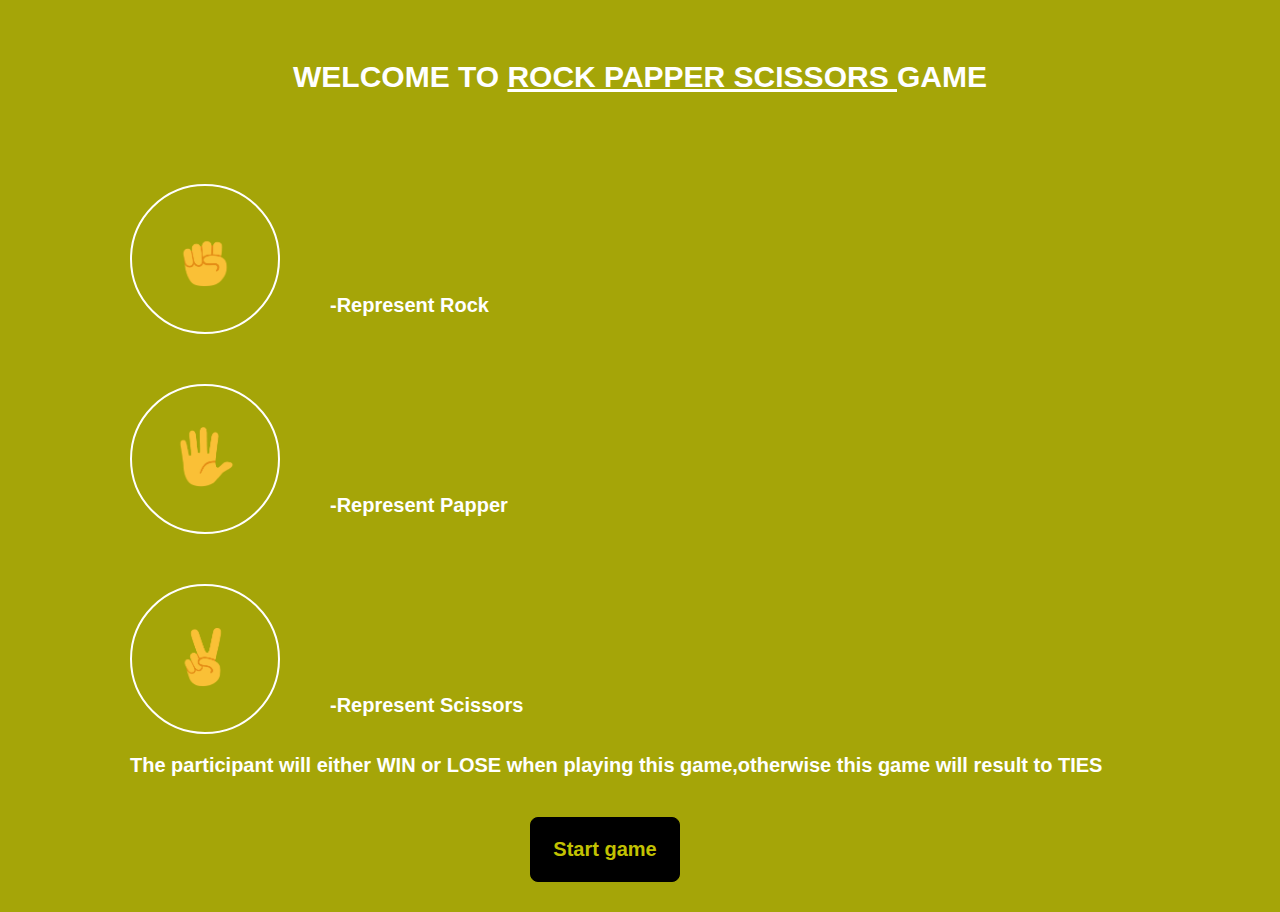
<file: index.html>
<!DOCTYPE html>
<html lang="en">
<head>
    <meta charset="UTF-8">
    <meta name="viewport" content="width=device-width, initial-scale=1.0">
    <title>R P S loading page</title>
    <link rel ="stylesheet" href="pre loader.css">
</head>
<body>
   
<h4>WELCOME TO <span class="text-design">ROCK PAPPER SCISSORS </span>GAME</h4>
    <div class="grid">
<button class="iconButton">
    <img src="rock-emoji.png" class="move-icon">
</button>
<span class="shift-text">-Represent Rock</span>

<button class="iconButton">
    <img src="paper-emoji.png" class="move-icon">
</button>
<span class="shift-text">-Represent Papper</span>

<button class="iconButton">
    <img src="scissors-emoji.png" class="move-icon">
</button>
<span class="shift-text">-Represent Scissors</span>
</div>
<p>The participant will either WIN or LOSE when playing this game,otherwise this game will result to TIES</p>

<button class="game-link"><a href=game.html class="link-design">Start game</a></button>
  <div class="loader"> </div>
  <script>
    window.addEventListener("load",() =>{
        const loader = document.querySelector(".loader");
        loader.classList.add("loader-hidden");
    })
  </script>
</body>
</html>
</file>
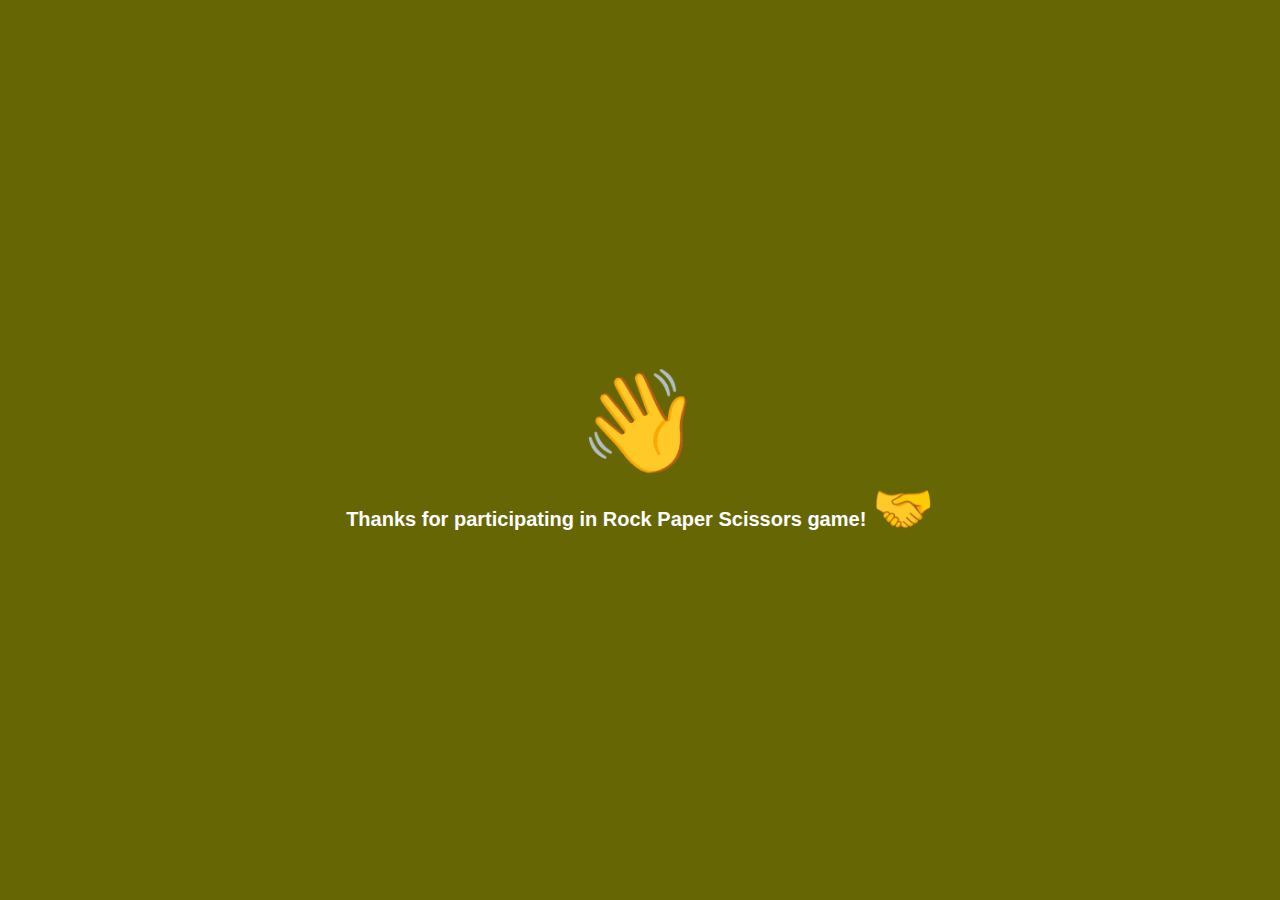
<file: Endgame.html>
<!DOCTYPE html>
<html lang="en">
<head>
    <meta charset="UTF-8">
    <meta name="viewport" content="width=device-width, initial-scale=1.0">
    <title>End game</title>
    <link rel="stylesheet"  href="emoji.css">
</head>
<body>
    <Span class="emoji">&#X1F44B</Span>
    <h4>Thanks for participating in Rock Paper Scissors game!
        <Span class="hand-shake-emoji">&#X1F91D</Span>
    </h4>
</body>
</html>
</file>
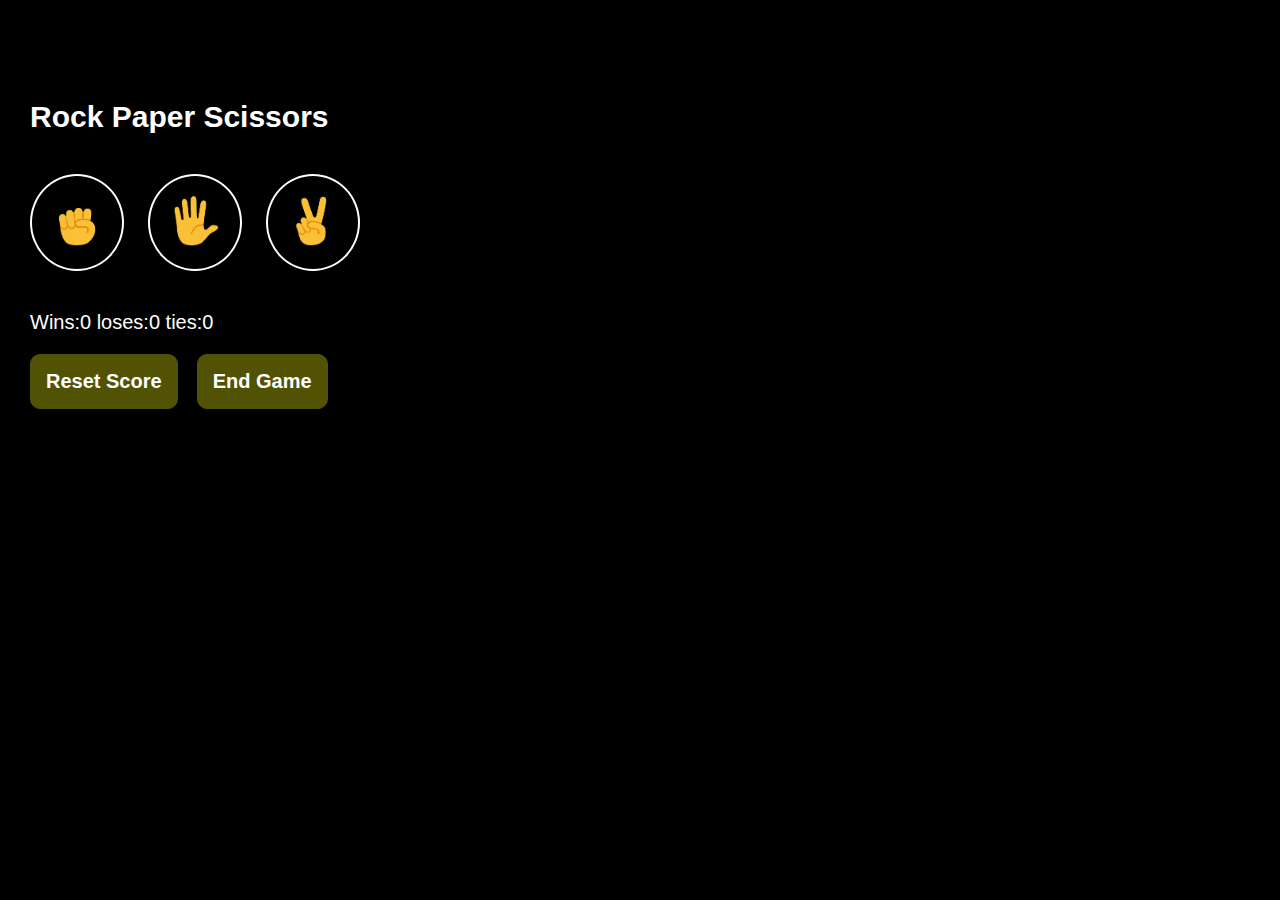
<file: game.html>
<!DOCTYPE html>
<html lang="en">
<head>
    <meta charset="UTF-8">
    <meta name="viewport" content="width=device-width, initial-scale=1.0">
    <title>Start Game</title>
    <link rel="stylesheet" href="rock papper scissor.css">
</head>
<body>
   <h4>Rock Paper Scissors</h4> 
   <button onclick="playGame('rock');" class="game-button">
    <img src="rock-emoji.png" class="move-icon">
   </button>
   <button onclick="playGame('paper')" class="game-button">
    <img src="paper-emoji.png" class="move-icon">
   </button>
   <button onclick="playGame('scissors')" class="game-button">
    <img src="scissors-emoji.png" class="move-icon">
   </button>
   <p class = "game-result "></p>
   <p class="game-move"></p>
   <p class="game-score"></p>
    <button onclick="
    Score.wins = 0;
    Score.loses = 0;
    Score.ties = 0;
    localStorage.removeItem('score');
    updateScore();"
    class = "reset-button"
    >Reset Score</button>
    <button class="finish-button"><a href="Endgame.html">End Game</a></button>

    <div class="loader"> </div>
  <script>
    window.addEventListener("load",() =>{
        const loader = document.querySelector(".loader");
        loader.classList.add("loader-hidden");
    })
   
    let Score = JSON.parse(localStorage.getItem("score"))||{
        wins:0,
        loses:0,
        ties:0,
    }
    updateScore()
     function playGame(playMove){
        const computerMove = pickComputermove();
        let result='';
        if (playMove === 'rock'){
            if(computerMove === 'rock'){
                result = 'Tie';
            }
            else if(computerMove === 'paper'){
                result = 'You lose';
            }
            else if(computerMove === 'scissors'){
                result = 'You win';
            }
        }
        else if (playMove === 'paper'){
            if(computerMove === 'paper'){
                result = 'Tie';
            }
            else if(computerMove === 'rock'){
                result = 'You win';
            }
            else if(computerMove === 'scissors'){
                result = 'You lose';
            }
        }
        else if (playMove === 'scissors'){
            if(computerMove === 'paper'){
                result = 'You win';
            }
            else if(computerMove === 'rock'){
                result = 'You lose';
            }
            else if(computerMove === 'scissors'){
                result = 'Tie';
            }
        }
        if (result === 'You win'){
            Score.wins += 1;
        }
        else if(result === 'You lose'){
            Score.loses += 1;
        }
        else if(result === 'Tie'){
            Score.ties += 1;
        }
        localStorage.setItem("score",JSON.stringify(Score));
        updateScore();
        document.querySelector('.game-result').innerHTML = result
        document.querySelector('.game-move').innerHTML=`you
        <img src ="${playMove}-emoji.png" class="move-icon">
        <img src="${computerMove}-emoji.png" class="move-icon">
        computer
        `

    }
      
    function updateScore() {
        document.querySelector('.game-score').innerHTML = `Wins:${Score.wins}
        loses:${Score.loses}
        ties:${Score.ties}`
    }  
    
    function pickComputermove(){
        const randomNumber = Math.random();
        let computerMove = "";
        if (randomNumber >= 0 && randomNumber < 1/3){
            computerMove ='rock'
        }
        else if (randomNumber >= 1/3 && randomNumber < 2/3){
            computerMove ='paper'
        }
        else if (randomNumber >= 2/3 && randomNumber < 1){
            computerMove ='scissors'
        }
   
    return computerMove    
    }
  </script>
</body>
</html>
</file>
<file: pre loader.css>
body{
    margin:0;
    padding:30px;
    background-color:rgb(165, 165, 8);
display:block;
color:white;

}

.loader{
    position:fixed;
    top:0;
    left:0;
    width:100vw;
    height:100vh;
    display: flex;
    justify-content: center;
    align-items: center;
    background-color:white;
    transition: opacity 3.5s, visibility 3.5s;
    animation: animate 1s linear infinite;
}
.loader-hidden{
    opacity: 0;
    visibility: hidden;
}
.loader::after{
    content:"";
    width:75px;
    height: 75px;
    border:15px solid black;
    border-top-color:yellow;
    border-radius:50%;
    animation:loading 1s ease infinite;
    transition: opacity 3.5s, visibility 3.5s;
}
@keyframes loading{
    from{
        transform: rotate(0turn);
    }
    to{
        transform: rotate(1turn);
    }
}

h4{
    font-family:arial;
    margin-top:30px;
    font-size:30px;
    font-weight:bold;
    text-align:center;
}
.grid{
    display:grid;
    grid-template-columns: 1;
    margin-left:100px;
}
.text-design{
    text-decoration: underline;
}
.move-icon{
    height:60px;
    
}
.iconButton{
    background-color:transparent;
    border-radius:50%;
    border:2px solid white;
    padding:10px;
    color:white;
   margin-top:50px;
   width:150px;
   height:150px;
}
.shift-text{
    font-size:20px;
    font-family:arial;
    font-weight:bold;
    margin-left:200px;
    margin-top:-40px;
}
p{
    font-family:arial;
    font-size:20px;
    font-weight:bold;
    margin-left:100px;
}
a{
    text-decoration: none;
    font-size:20px;
    color:rgb(194, 194, 2);
    font-family:arial;
    text-align:center;
    font-weight:bold;
}
.game-link{
    border-radius:8px;
    padding:20px;
    background-color:black;
    margin-left:500px;
    border:1px solid black;
    width:150px;
    margin-top: 20px;
}

@media (max-width:476px){
    body{
        margin:0;
        padding:20px;
        background-color:rgb(165, 165, 8);
    display:block;
    color:white;
    
    }
    
    .loader{
        position:fixed;
        top:0;
        left:0;
        width:100vw;
        height:100vh;
        display: flex;
        justify-content: center;
        align-items: center;
        background-color:white;
        transition: opacity 3.5s, visibility 3.5s;
        animation: animate 1s linear infinite;
    }
    .loader-hidden{
        opacity: 0;
        visibility: hidden;
    }
    .loader::after{
        content:"";
        width:75px;
        height: 75px;
        border:15px solid black;
        border-top-color:yellow;
        border-radius:50%;
        animation:loading 1s ease infinite;
        transition: opacity 3.5s, visibility 3.5s;
    }
    @keyframes loading{
        from{
            transform: rotate(0turn);
        }
        to{
            transform: rotate(1turn);
        }
    }
    
    h4{
        font-family:arial;
        margin-top:30px;
        font-size:15px;
        font-weight:bold;
        text-align:none;
    }
    .grid{
        display:grid;
        grid-template-columns: 1;
        margin-left:0;
    }
    .text-design{
        text-decoration: underline;
    }
    .move-icon{
        height:60px;
        
    }
    .iconButton{
        background-color:transparent;
        border-radius:50%;
        border:2px solid white;
        padding:10px;
        color:white;
       margin-top:50px;
       width:100px;
       height:100px;
    }
    .shift-text{
        font-size:20px;
        font-family:arial;
        font-weight:bold;
        margin-left:150px;
        margin-top:-40px;
    }
    p{
        font-family:arial;
        font-size:20px;
        font-weight:bold;
        margin-left:0;
    }
    a{
        text-decoration: none;
        font-size:20px;
        color:rgb(194, 194, 2);
        font-family:arial;
        text-align:center;
        font-weight:bold;
    }
    .game-link{
        border-radius:8px;
        padding:20px;
        background-color:black;
        margin-left:100px;
        border:1px solid black;
        width:150px;
        margin-top: 20px;
    }
    
    
    
}
</file>
<file: emoji.css>
*{
    padding: 0;
    margin:0;
    box-sizing:border-box;
}
body{
    display:flex;
    justify-content: center;
    align-items: center;
    flex-direction: column;
    height:100vh;
    padding:20px;
    background-color: rgb(102, 102, 4);
}
h4{
    font-size:20px;
    text-align: center;
    color:white;
    font-family:arial;
}
.hand-shake-emoji{
    font-size:50px;
    
}
.emoji{
    font-size:100px;
    animation:waving-hand 2.5s infinite;
    transform-origin:70% 70% ;
    display:inline-block;
}
@keyframes waving-hand{
    0% {
        transform:rotate(0deg)
    }
    10% {
        transform:rotate(14deg)
    }
    20% {
        transform:rotate(-8deg)
    }
    30% {
        transform:rotate(14deg)
    }
    40% {
        transform:rotate(-4deg)
    }
    50% {
        transform:rotate(10deg)
    }
    60% {
        transform:rotate(0deg)
    }
    100% {
        transform:rotate(0deg)
    }
}


@media (max-width:476px){
*{
    padding: 0;
    margin:0;
    box-sizing:border-box;
}
body{
    display:flex;
    justify-content: center;
    align-items: center;
    flex-direction: column;
    height:100vh;
    padding:20px;
    background-color: rgb(102, 102, 4);
}
h4{
    font-size:20px;
    text-align: center;
    color:white;
    font-family:arial;
}
.hand-shake-emoji{
    font-size:50px;
    
}
.emoji{
    font-size:100px;
    animation:waving-hand 2.5s infinite;
    transform-origin:70% 70% ;
    display:inline-block;
}
@keyframes waving-hand{
    0% {
        transform:rotate(0deg)
    }
    10% {
        transform:rotate(14deg)
    }
    20% {
        transform:rotate(-8deg)
    }
    30% {
        transform:rotate(14deg)
    }
    40% {
        transform:rotate(-4deg)
    }
    50% {
        transform:rotate(10deg)
    }
    60% {
        transform:rotate(0deg)
    }
    100% {
        transform:rotate(0deg)
    }
}
}
</file>
<file: rock papper scissor.css>
body{
    margin:0;
    padding:30px;
    background-color:black;
display:block ;



}

.loader{
    position:fixed;
    top:0;
    left:0;
    width:100vw;
    height:100vh;
    display: flex;
    justify-content: center;
    align-items: center;
    background-color:white;
    transition: opacity 3.5s, visibility 3.5s;
    animation: animate 1s linear infinite;
}
.loader-hidden{
    opacity: 0;
    visibility: hidden;
}
.loader::after{
    content:"";
    width:75px;
    height: 75px;
    border:15px solid black;
    border-top-color:yellow;
    border-radius:50%;
    animation:loading 1s ease infinite;
    transition: opacity 3.5s, visibility 3.5s;
}
@keyframes loading{
    from{
        transform: rotate(0turn);
    }
    to{
        transform: rotate(1turn);
    }
}
h4{
    color:white;
    font-family:arial;
    font-size:30px;
    margin-top:70px;
}
.move-icon{
    height:50px;
}
.game-button{
    background-color:transparent;
    padding:20px;
    margin-right:20px;
    border-radius:50%;
    border:2px solid white;

}
p{
    color:white;
    font-size:20px;
    font-family:arial;
    
}
.game-result{
    margin-top:40px;
}
.reset-button{
    padding:15px;
    background-color:rgb(82, 82, 5);
    font-size:20px;
    color:white;
    font-family:arial;
    border: 1px solid rgb(82, 82, 5);
    cursor:pointer;
    font-weight:bold;
    border-radius:10px;
}
.finish-button{
    padding:15px;
    background-color:rgb(82, 82, 5);
    font-size:20px;
    color:white;
    font-family:arial;
    border: 1px solid rgb(82, 82, 5);
    cursor:pointer;
    font-weight:bold;
    border-radius:10px;
    margin-left:15px;
}
a{
    text-decoration:none;
    color:white;
}

@media (max-width:476px){
    

    body{
        margin:0;
        padding:20px;
        background-color:black;
    display:block ;
   
    
    
    }
    
    .loader{
        position:fixed;
        top:0;
        left:0;
        width:100vw;
        height:100vh;
        display: flex;
        justify-content: center;
        align-items: center;
        background-color:white;
        transition: opacity 3.5s, visibility 3.5s;
        animation: animate 1s linear infinite;
    }
    .loader-hidden{
        opacity: 0;
        visibility: hidden;
    }
    .loader::after{
        content:"";
        width:75px;
        height: 75px;
        border:15px solid black;
        border-top-color:yellow;
        border-radius:50%;
        animation:loading 1s ease infinite;
        transition: opacity 3.5s, visibility 3.5s;
    }
    @keyframes loading{
        from{
            transform: rotate(0turn);
        }
        to{
            transform: rotate(1turn);
        }
    }
    h4{
        color:white;
        font-family:arial;
        font-size:20px;
        margin-top:70px;
    }
    .move-icon{
        height:50px;
    }
    .game-button{
        background-color:transparent;
        padding:20px;
        margin-right:10px;
        border-radius:50%;
        border:2px solid white;

    }
    p{
        color:white;
        font-size:20px;
        font-family:arial;
        
    }
    .game-result{
        margin-top:40px;
    }
    .reset-button{
        padding:15px;
        background-color:rgb(82, 82, 5);
        font-size:20px;
        color:white;
        font-family:arial;
        border: 1px solid rgb(82, 82, 5);
        cursor:pointer;
        font-weight:bold;
        border-radius:10px;
    }
    .finish-button{
        padding:15px;
        background-color:rgb(82, 82, 5);
        font-size:20px;
        color:white;
        font-family:arial;
        border: 1px solid rgb(82, 82, 5);
        cursor:pointer;
        font-weight:bold;
        border-radius:10px;
        margin-left:15px;
    }
    a{
        text-decoration:none;
        color:white;
}
}
</file>
